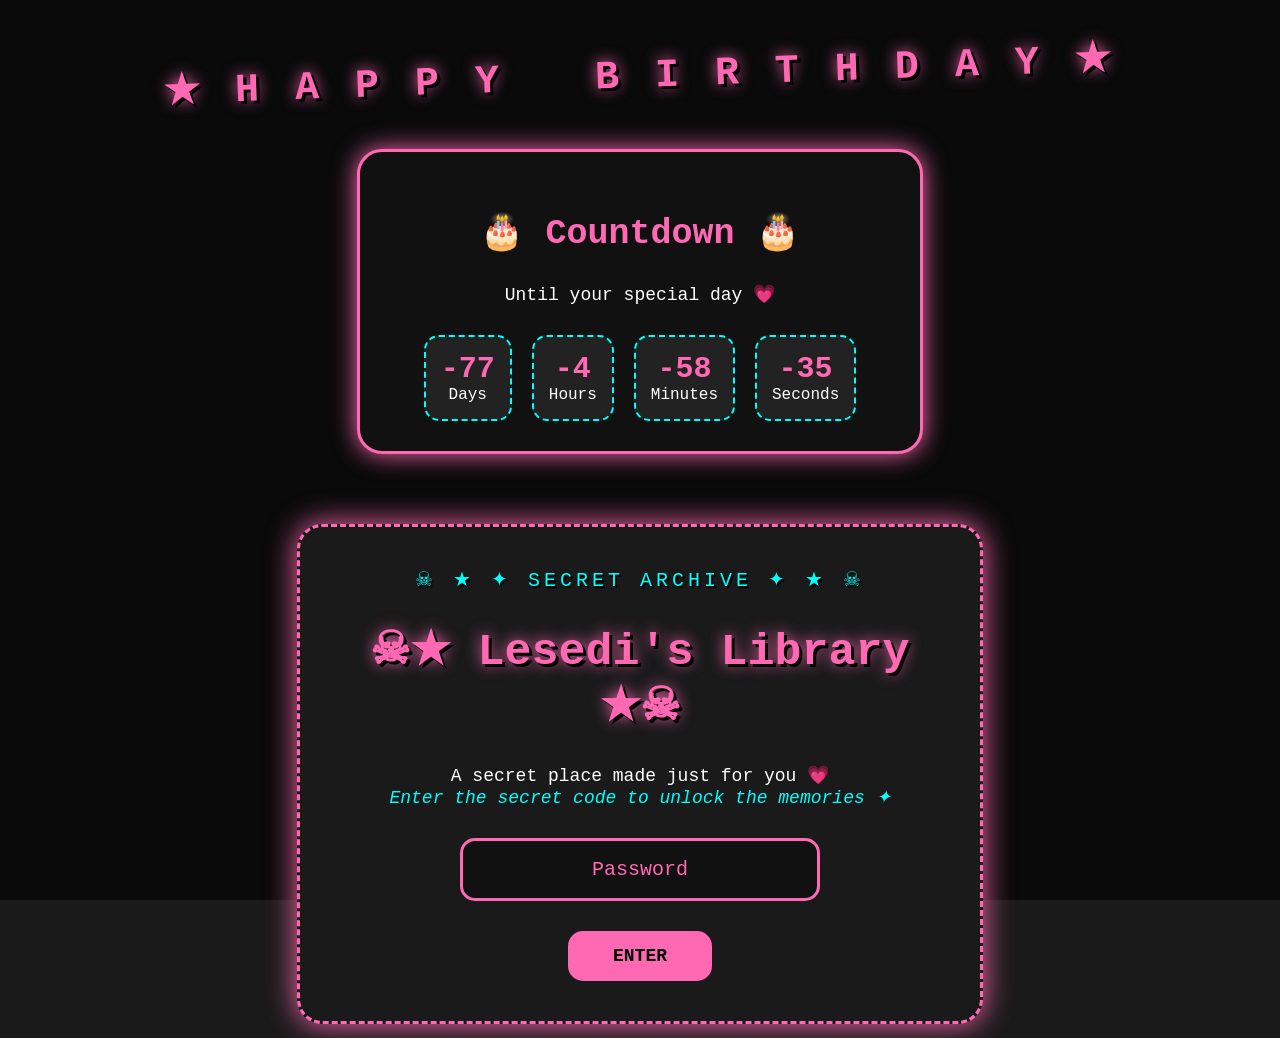
<file: index.html>
<!DOCTYPE html>
<html lang="en">

<head>

    <meta charset="UTF-8">
    <meta name="viewport" content="width=device-width, initial-scale=1.0">

    <title>Lesedi's Library</title>

    <link rel="stylesheet" href="CSS/style.css">

</head>


<body>


<div class="birthday-banner">

    ★ H A P P Y &nbsp; B I R T H D A Y ★

</div>
<div class="countdown-box">

    <h2>
        🎂 Countdown 🎂
    </h2>

    <p>
        Until your special day 💗
    </p>


    <div class="countdown">

        <span>
            <b id="days">0</b>
            Days
        </span>


        <span>
            <b id="hours">0</b>
            Hours
        </span>


        <span>
            <b id="minutes">0</b>
            Minutes
        </span>


        <span>
            <b id="seconds">0</b>
            Seconds
        </span>

    </div>

</div>


<div class="lock-case">


    <div class="lock-header">

        ☠ ★ ✦ SECRET ARCHIVE ✦ ★ ☠

    </div>



    <div class="lock-screen">


        <h1>
            ☠★ Lesedi's Library ★☠
        </h1>


        <p>
            A secret place made just for you 💗
        </p>


        <p class="hint">
            Enter the secret code to unlock the memories ✦
        </p>



        <input 
        type="password"
        id="password"
        placeholder="Password">



        <button onclick="unlock()">

            ENTER

        </button>


    </div>


</div>




<script>

function unlock(){

    let password = document.getElementById("password").value;


    if(password === "LesediGemmaGraham12"){

        window.location.href="home.html";

    }

    else{

        alert("Wrong password ☠ Try again");

    }

}


</script>
<script src="JS/countdown.js"></script>

</body>

</html>
</file>
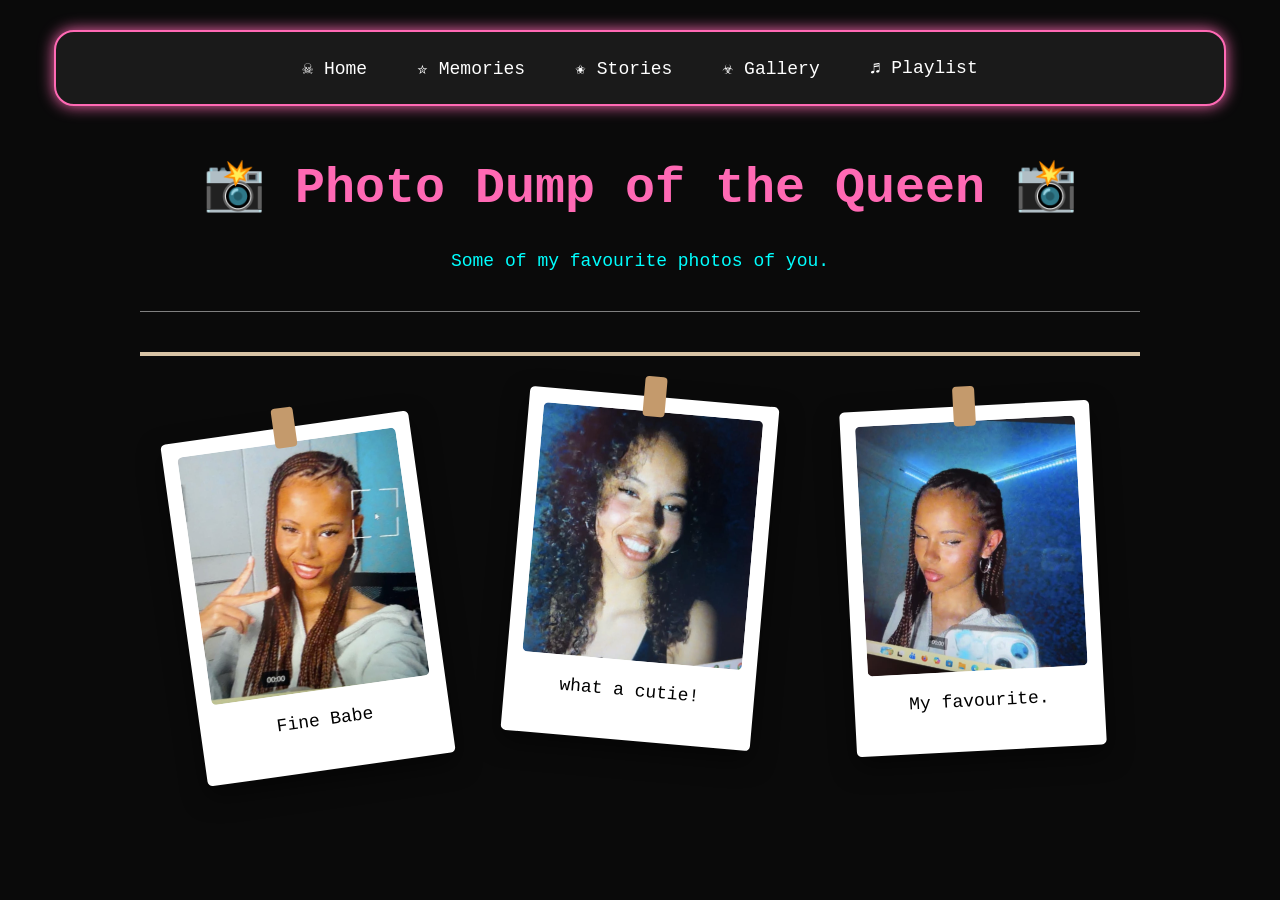
<file: gallery.html>
<!DOCTYPE html>
<html lang="en">

<head>
    <meta charset="UTF-8">
    <meta name="viewport" content="width=device-width, initial-scale=1.0">
    <title>Photo Dump</title>
    <link rel="stylesheet" href="CSS/style.css">
</head>

<body>
<nav class="navbar">

    <a href="home.html"> ☠︎ Home</a>

    <a href="memories.html"> ✮ Memories</a>

    <a href="stories.html">✬ Stories</a>

    <a href="gallery.html">☣ Gallery</a>

    <a href="playlist.html"> ♬ Playlist</a>



</nav>

<div class="gallery-page">

    <header class="gallery-header">
        <h1>📸 Photo Dump of the Queen 📸</h1>
        <p>Some of my favourite photos of you.</p>
    </header>

    <div class="photo-line"></div>

    <section class="photo-gallery">

        <div class="polaroid rotate-1">
            <div class="clip"></div>
            <img src="Assets/Seddi serving face.2.jpg" alt="Lesedi">
            <p>Fine Babe</p>
        </div>

        <div class="polaroid rotate-2">
            <div class="clip"></div>
            <img src="Assets/Sedi_naatural_hair.jpg"Lesedi">
            <p>what a cutie!</p>
        </div>

        <div class="polaroid rotate-3">
            <div class="clip"></div>
            <img src="Assets/Lesedi serving face.jpg" alt="Lesedi">
            <p>My favourite.</p>
        </div>

    </section>

</div>

</body>
</html>
</file>
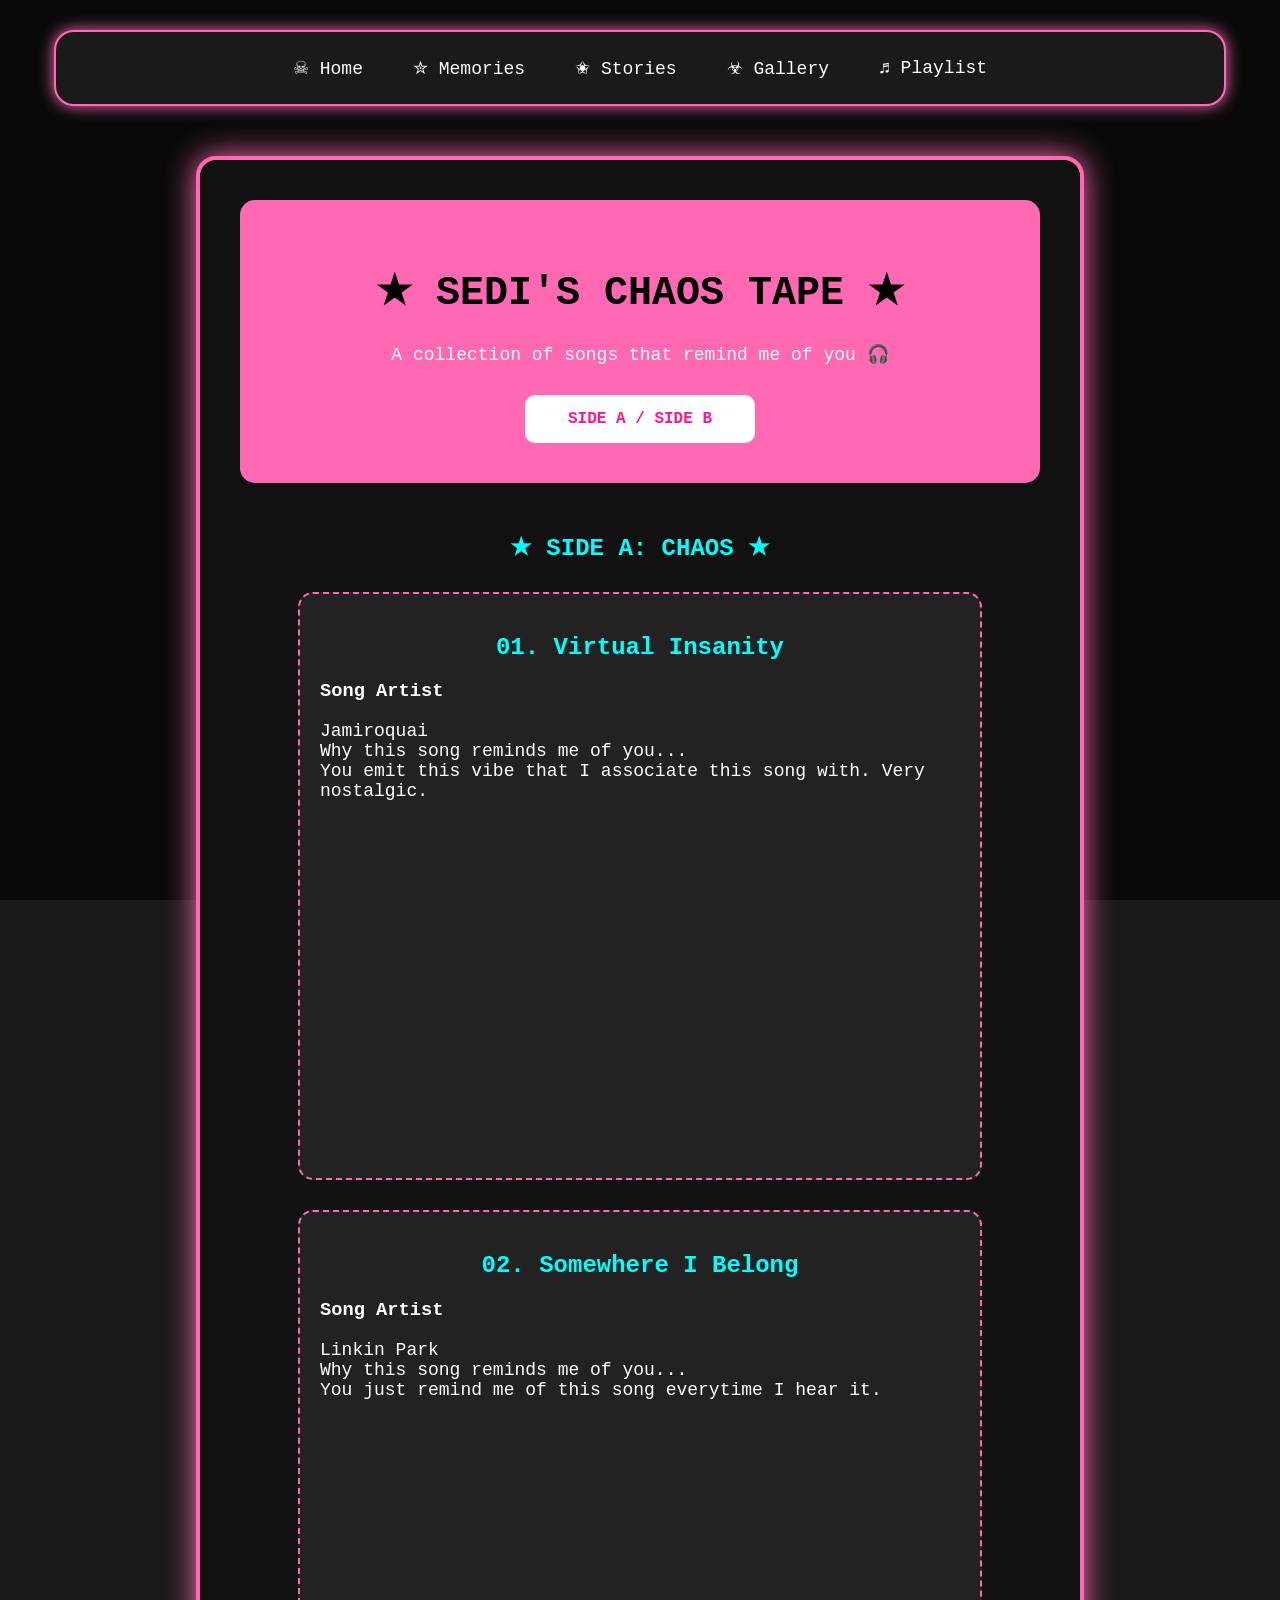
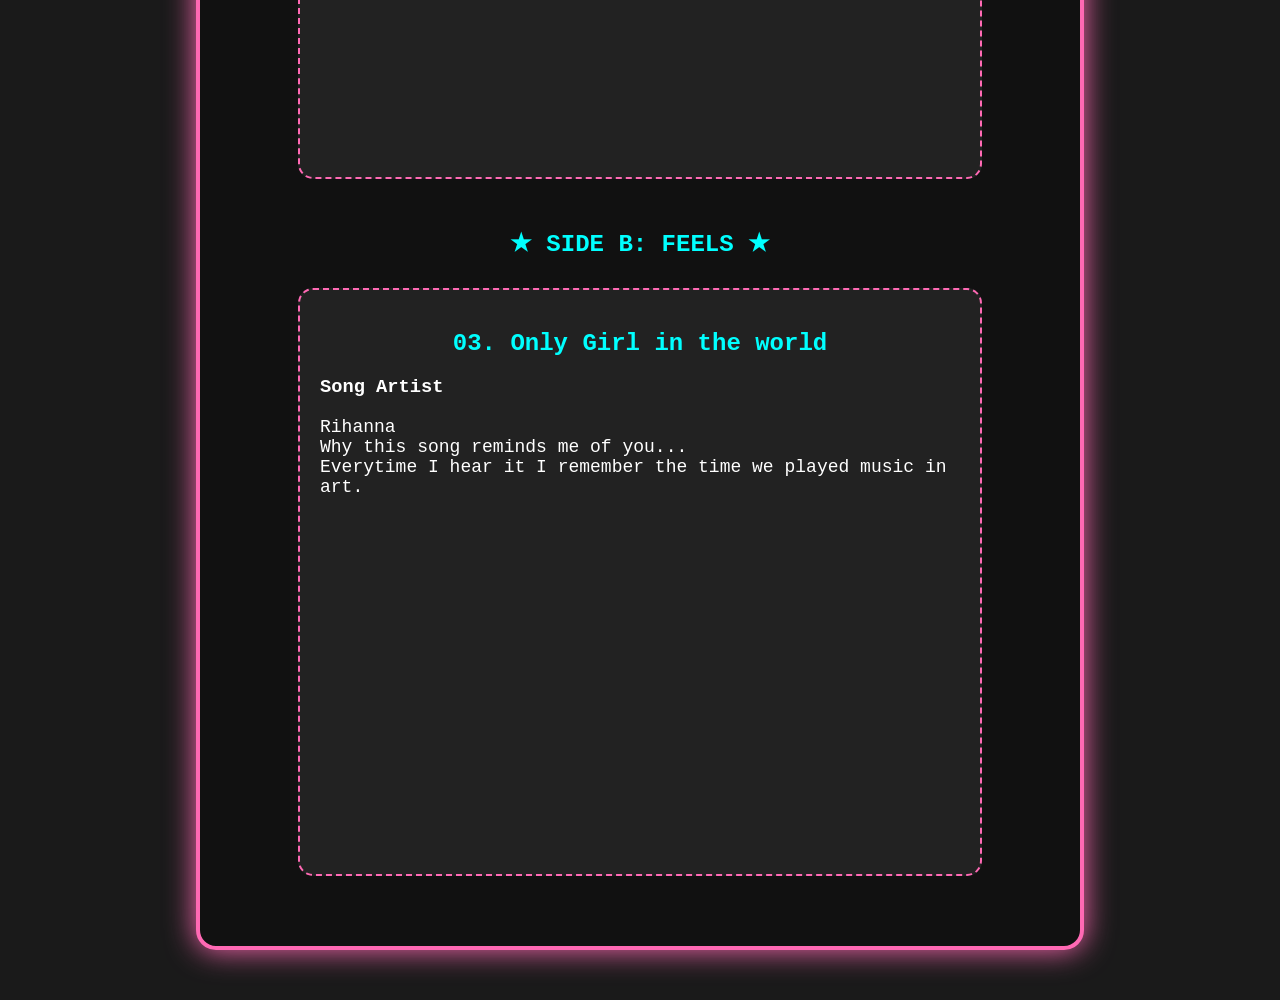
<file: playlist.html>
<!DOCTYPE html>
<html lang="en">

<head>
    <meta charset="UTF-8">
    <meta name="viewport" content="width=device-width, initial-scale=1.0">

    <title>Lesedi's Playlist</title>

    <link rel="stylesheet" href="CSS/style.css">

</head>


<body>
   <nav class="navbar">

    <a href="home.html"> ☠︎ Home</a>

    <a href="memories.html"> ✮ Memories</a>

    <a href="stories.html">✬ Stories</a>

    <a href="gallery.html">☣ Gallery</a>

    <a href="playlist.html"> ♬ Playlist</a>


</nav>

<div class="mixtape-case">

    <div class="album-cover">

        <h1>★ SEDI'S CHAOS TAPE ★</h1>

        <p>
            A collection of songs that remind me of you 🎧
        </p>

        <div class="cassette-label">
            SIDE A / SIDE B
        </div>

    </div>


    <div class="playlist-section">

        <h2>★ SIDE A: CHAOS ★</h2>


        <div class="song-card">
            <h2>01. Virtual Insanity</h2>

            <h3>Song Artist</h3>

            <p>Jamiroquai</p>
            <p class="song-reason">
            Why this song reminds me of you...</p>
            <p>You emit this vibe that I associate this song with.
                Very nostalgic.
            </p>
                    <iframe data-testid="embed-iframe" style="border-radius:12px" src="https://open.spotify.com/embed/track/2Bxt2qamL6iu0XN0Td484J?utm_source=generator&si=4ed98d8bf99c4c0a" width="100%" height="352" frameBorder="0" allowfullscreen="" allow="autoplay; clipboard-write; encrypted-media; fullscreen; picture-in-picture" loading="lazy"></iframe>
        </div>


        <div class="song-card">
            <h2>02. Somewhere I Belong</h2>

         <h3>Song Artist</h3>

            <p>Linkin Park</p>
            <p class="song-reason">
              Why this song reminds me of you...</p>
            <p>You just remind me of this song everytime I hear it.</p>
        
        <iframe data-testid="embed-iframe" style="border-radius:12px" src="https://open.spotify.com/embed/track/3fjmSxt0PskST13CSdBUFx?utm_source=generator&si=ed59d097ca904af7" width="100%" height="352" frameBorder="0" allowfullscreen="" allow="autoplay; clipboard-write; encrypted-media; fullscreen; picture-in-picture" loading="lazy"></iframe>
        </div>
 
    </div>



    <div class="playlist-section">

        <h2>★ SIDE B: FEELS ★</h2>


        <div class="song-card">
            <h2>03. Only Girl in the world</h2>

            <h3>Song Artist</h3>

            <p>Rihanna</p>
            <p class="song-reason">
                Why this song reminds me of you...</p>
            <p>Everytime I hear it I remember the time we played music in art.</p>
            <iframe data-testid="embed-iframe" style="border-radius:12px" src="https://open.spotify.com/embed/track/2ENexcMEMsYk0rVJigVD3i?utm_source=generator&si=1a291139b7bd4fba" width="100%" height="352" frameBorder="0" allowfullscreen="" allow="autoplay; clipboard-write; encrypted-media; fullscreen; picture-in-picture" loading="lazy"></iframe>
        </div>


    </div>

</div>


</body>

</html>
</file>
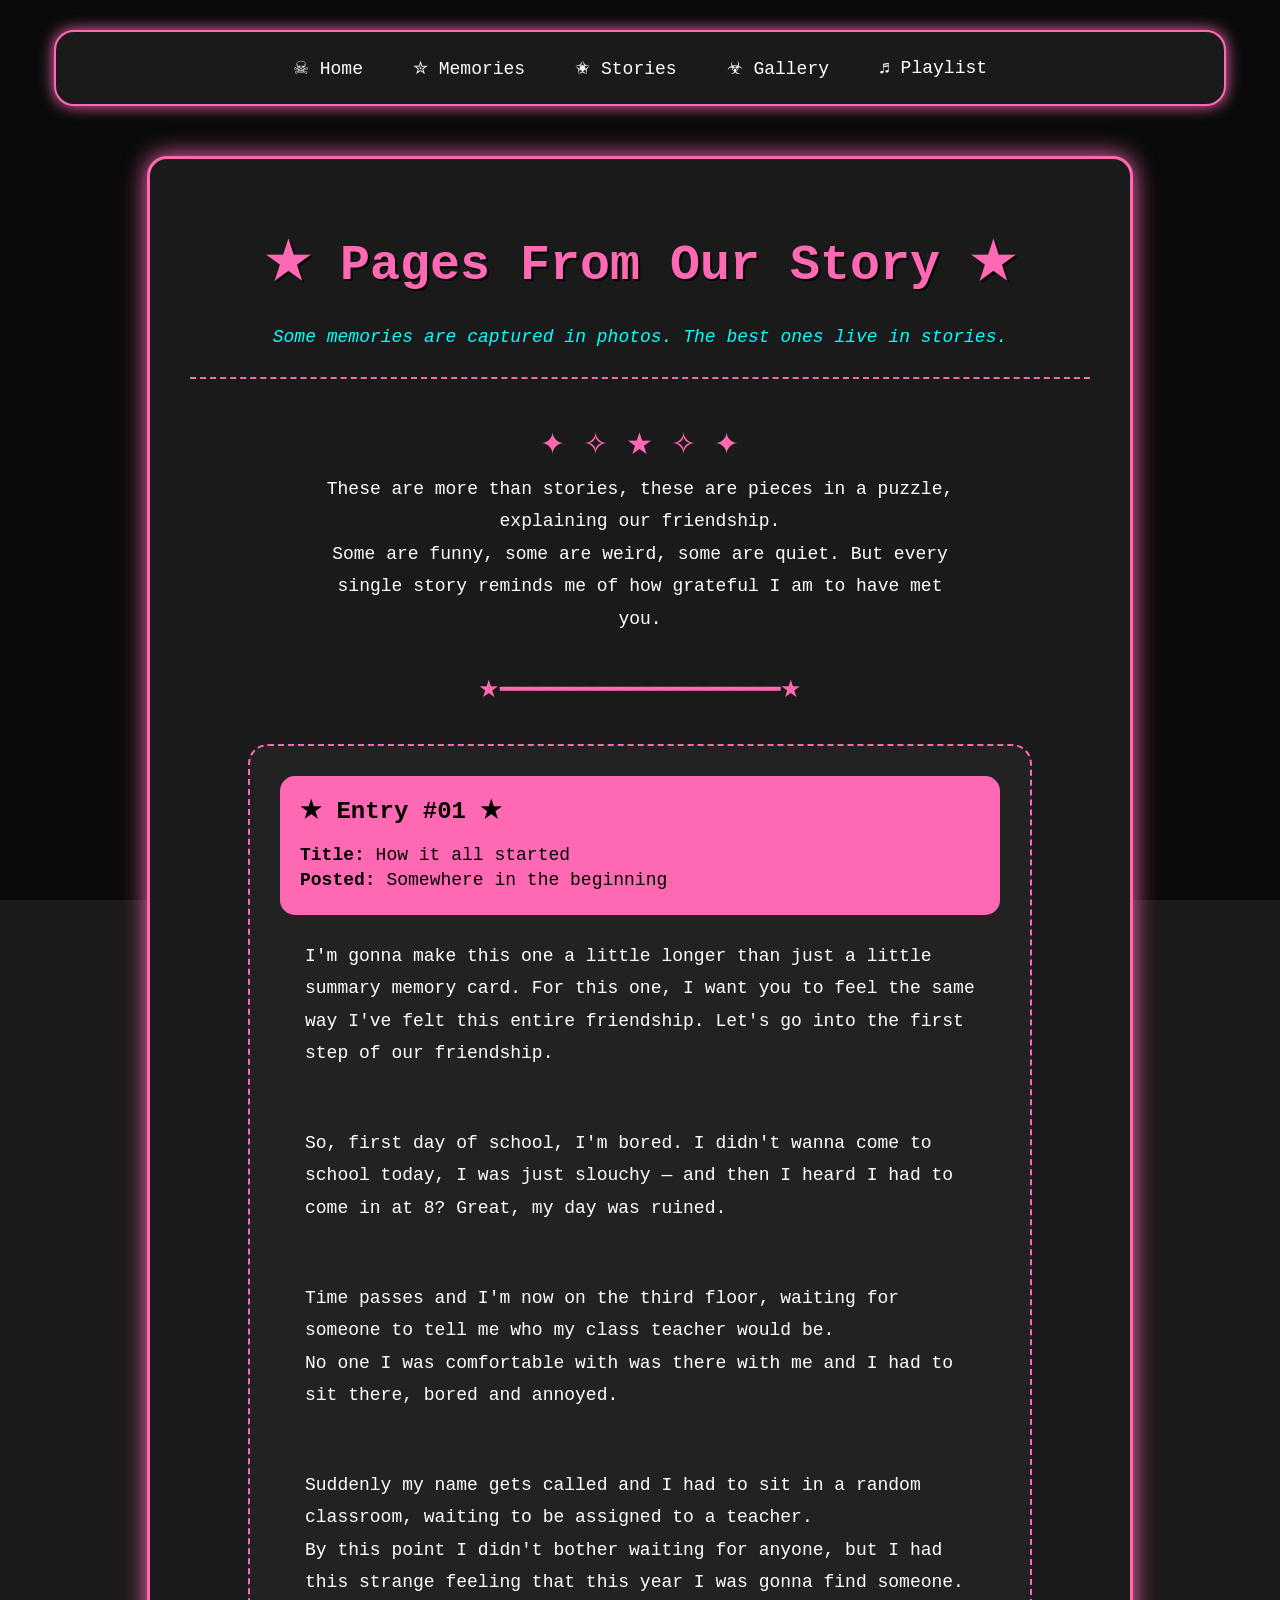
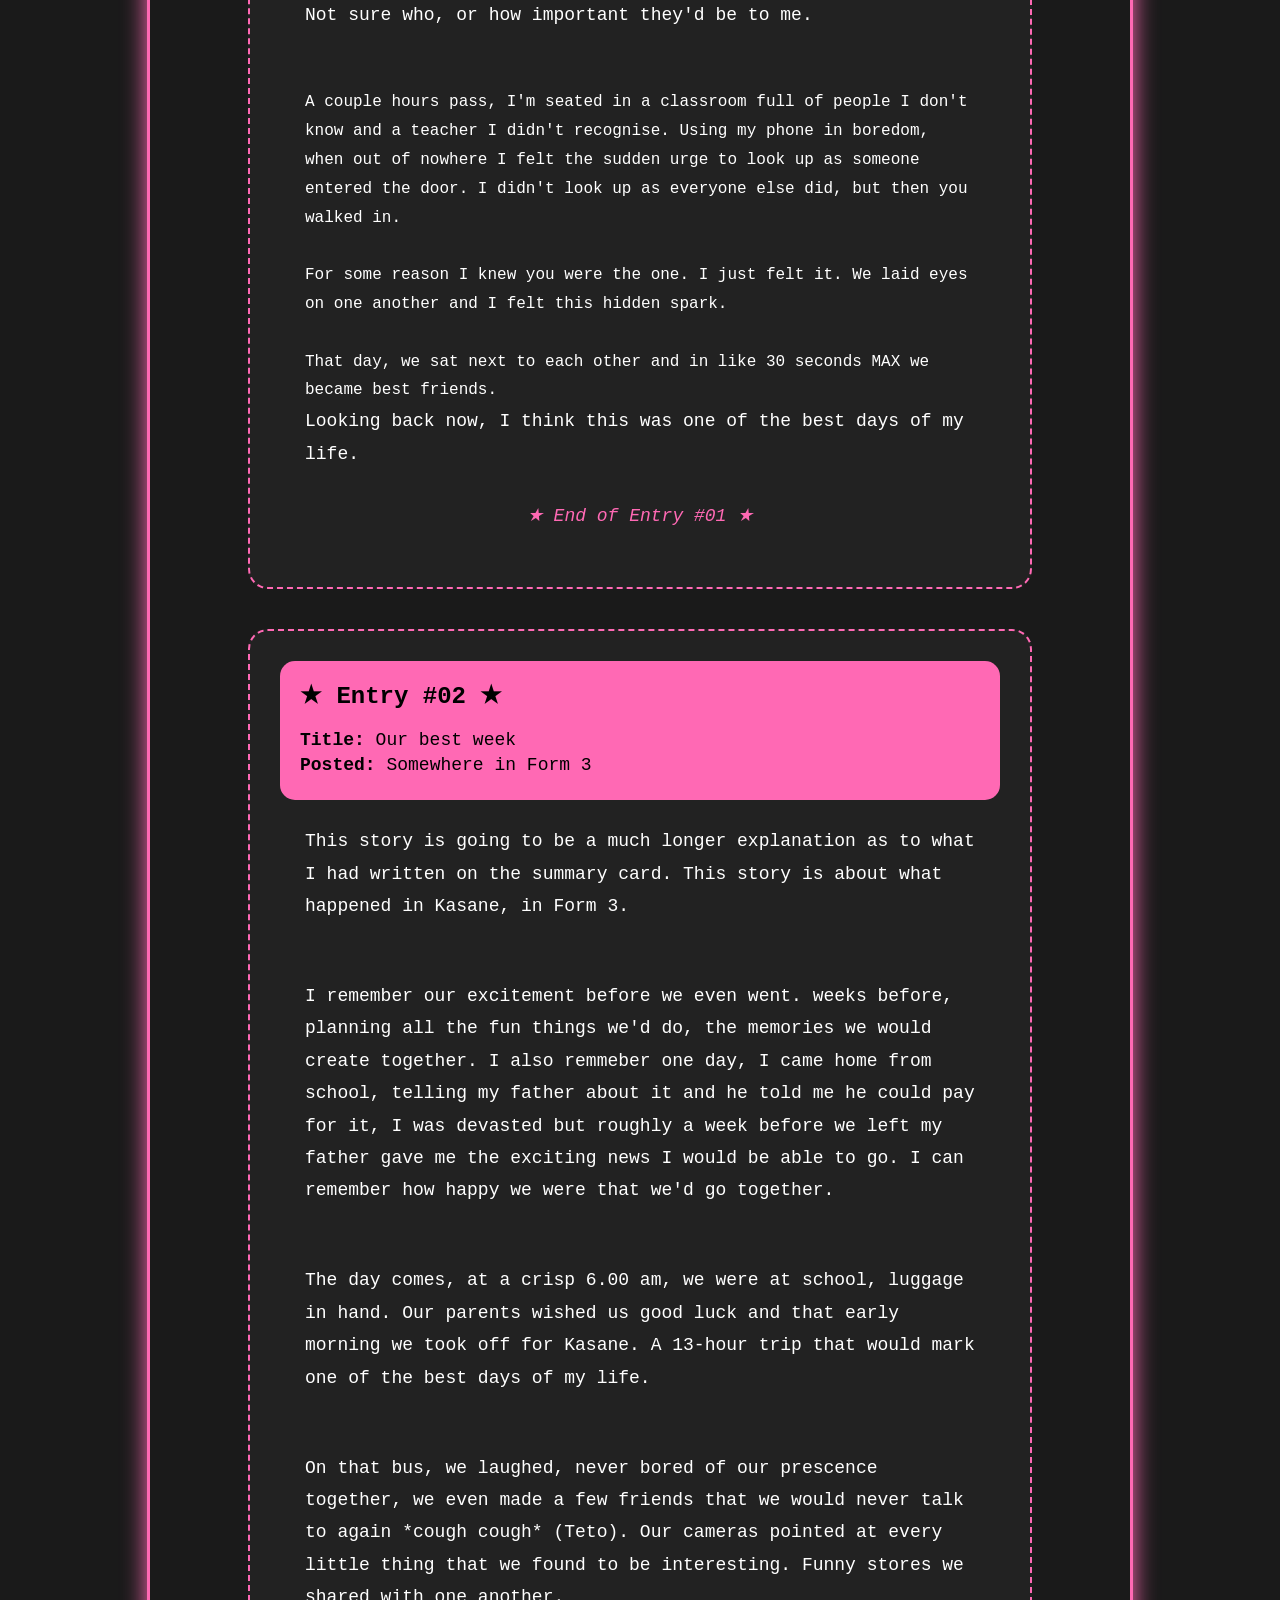
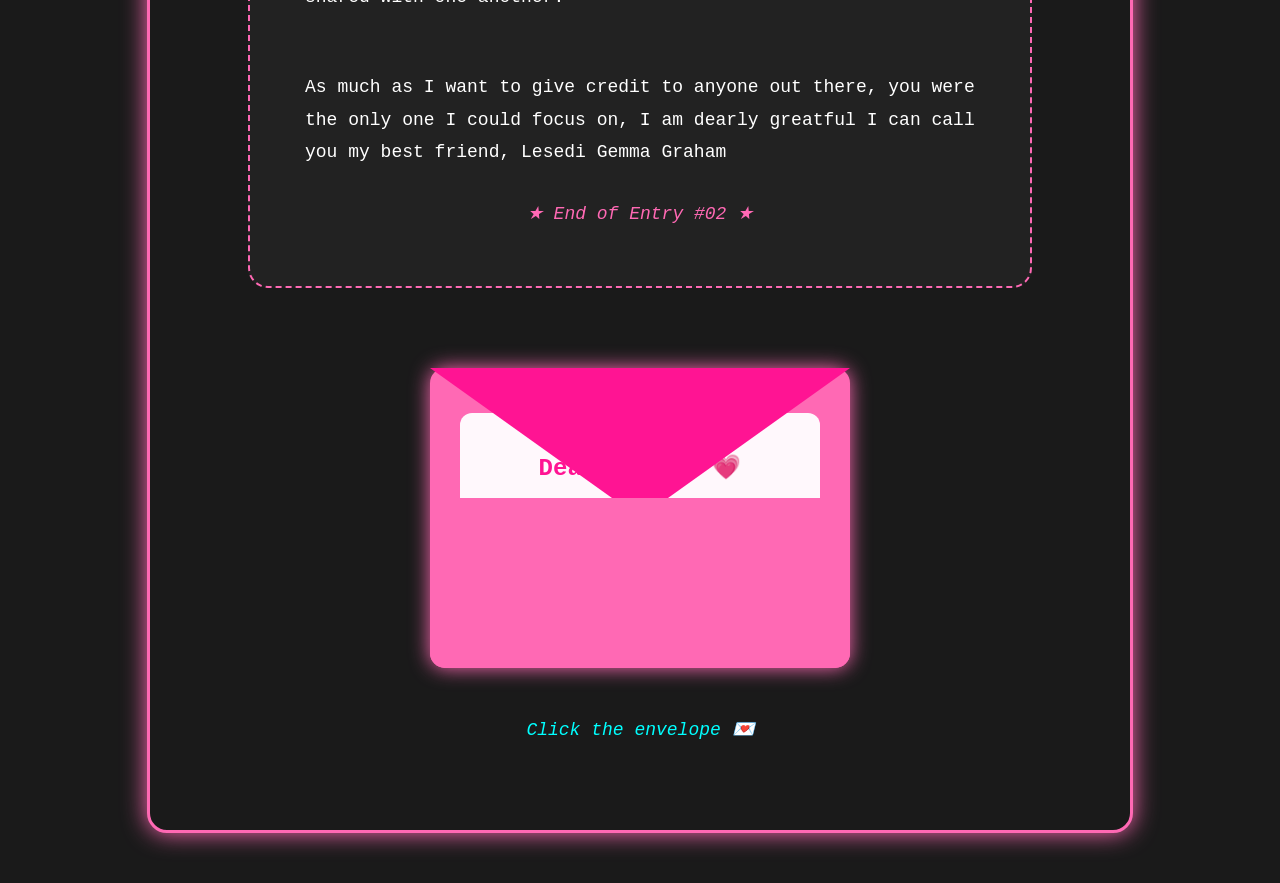
<file: stories.html>
<!DOCTYPE html>
<html lang="en">

 <head>
    <meta charset="UTF-8">
    <meta name="viewport" content="width=device-width, initial-scale=1.0">
    <title>Lesedi's Library</title>
    <link rel="stylesheet" href="CSS/style.css">
 </head>

 <body>
   <nav class="navbar">

    <a href="home.html"> ☠︎ Home</a>

    <a href="memories.html"> ✮ Memories</a>

    <a href="stories.html">✬ Stories</a>

    <a href="gallery.html">☣ Gallery</a>

    <a href="playlist.html"> ♬ Playlist</a>


</nav>

    <div class="stories-page">

        <header class="stories-header">
            <h1>★ Pages From Our Story ★</h1>

            <p class="subtitle">
                Some memories are captured in photos.
                The best ones live in stories.
            </p>
        </header>


        <section class="story-intro">

            <div class="sparkles">
                ✦ ✧ ★ ✧ ✦
            </div>

            <p>
                These are more than stories, these are pieces in a puzzle,
                explaining our friendship.
            </p>

            <p>
                Some are funny, some are weird, some are quiet.
                But every single story reminds me of how grateful I am
                to have met you.
            </p>

        </section>


        <div class="divider">
            ★━━━━━━━━━━━━━━━━━━━━★
        </div>


        <article class="story-entry">

            <div class="entry-header">

                <h2>★ Entry #01 ★</h2>

                <p>
                    <strong>Title:</strong> How it all started
                </p>

                <p>
                    <strong>Posted:</strong> Somewhere in the beginning
                </p>

            </div>


            <div class="story-body">

                <p>
                    I'm gonna make this one a little longer than just a little
                    summary memory card. For this one, I want you to feel the
                    same way I've felt this entire friendship. Let's go into the
                    first step of our friendship.</p>

                    <br><br>

                    <p>So, first day of school, I'm bored. I didn't wanna come to
                    school today, I was just slouchy — and then I heard I had to
                    come in at 8? Great, my day was ruined.</p>

                    <br><br>

                    <p>Time passes and I'm now on the third floor, waiting for
                    someone to tell me who my class teacher would be.</p>

                    <p>No one I was comfortable with was there with me and I had
                    to sit there, bored and annoyed.</p>

                    <br><br>

                   <p> Suddenly my name gets called and I had to sit in a random
                    classroom, waiting to be assigned to a teacher.</p>

                   <p> By this point I didn't bother waiting for anyone, but I had
                    this strange feeling that this year I was gonna find someone.</p>

                   <p> Not sure who, or how important they'd be to me.</p>

                    <br><br>

                    A couple hours pass, I'm seated in a classroom full of
                    people I don't know and a teacher I didn't recognise.

                    Using my phone in boredom, when out of nowhere I felt the
                    sudden urge to look up as someone entered the door.

                    I didn't look up as everyone else did, but then you walked
                    in.

                    <br><br>

                    For some reason I knew you were the one. I just felt it.

                    We laid eyes on one another and I felt this hidden spark.

                    <br><br>

                    That day, we sat next to each other and in like 30 seconds
                    MAX we became best friends.

                   <p> Looking back now, I think this was one of the best days of
                    my life.

                </p>


                <p class="story-ending">
                    ★ End of Entry #01 ★
                </p>
            </div>

        </article>
        <article class="story-entry">

            <div class="entry-header">

                <h2>★ Entry #02 ★</h2>

                <p>
                    <strong>Title:</strong> Our best week
                </p>

                <p>
                    <strong>Posted:</strong> Somewhere in Form 3
                </p>

            </div>

            <div class="story-body">
                <p> This story is going to be a much longer explanation as to 
                    what I had written on the summary card. This story is about 
                    what happened in Kasane, in Form 3. </p>

                    <br><br>
                    
                    <p>
                        I remember our excitement before we even went. weeks before,
                        planning all the fun things we'd do, the memories we would
                        create together. I also remmeber one day, I came home from school,
                        telling my father about it and he told me he could pay for it, I was
                        devasted but roughly a week before we left my father gave me the exciting
                        news I would be able to go. I can remember how happy we were that we'd go
                        together.
                    </p>

                    <br><br>

                    <p>
                        The day comes, at a crisp 6.00 am, we were at school, luggage in hand.
                        Our parents wished us good luck and that early morning we took off for Kasane.
                        A 13-hour trip that would mark one of the best days of my life. 
                    </p>

                    <br><br>

                    <p>
                        On that bus, we laughed, never bored of our prescence together, we even made a few
                        friends that we would never talk to again *cough cough* (Teto). Our cameras pointed at every little
                        thing that we found to be interesting. Funny stores we shared  with one another.
                    </p>

                    <br><br>

                    <p>As much as I want to give credit to anyone out there, you were the only one I could focus on,
                        I am dearly greatful I can call you my best friend, Lesedi Gemma Graham
                    </p>

                    <p class="story-ending">
                    ★ End of Entry #02 ★
                </p>
            </div>
            </article>

 <div class="letter-container">

    <div class="envelope">

        <div class="letter">
            <h2>Dear Lesedi 💗</h2>

            <p>
                I wanted to make something special for you.
                Not just a normal birthday message, but a little
                corner of the internet where our memories can live.
            </p>

            <p>
                Thank you for all the laughs, the chaos, the random
                moments, and everything in between.
            </p>

            <p>
                I just wanted to let you know how much of a treasure
                you are to me. I hope and pray that one day my future
                kids will know you as Aunt Gemma.
            </p>

            <p>
                I'm really grateful that I met you.
            </p>

            <p>
                - From me 💗
            </p>
        </div>

        <div class="flap"></div>

        <div class="front"></div>

    </div>

    <p class="click-text">Click the envelope 💌</p>

</div>
    </div>


 </body>

</html>
</file>
<file: CSS/style.css>
body{
    background-color:black;
    color:#ffff;
    font-family:'Courier New', Courier, monospace;
    
}

.profile{
    width:900px;
    margin:50px auto;
    background-color:#1a1a1a;
    border:2px solid hotpink;
    padding: 20px;
}

header{
    text-align:center;
    border-bottom:1px solid gray;
}

header h1{
    color:hotpink;
    font-size:40px;
}

main{
    display:flex;
    gap:20px;
    margin-top:20px;
   
}

.left-column{
    width:30%;
    border:1px solid gray;
    padding:15px;
}

img{
    width:150px;
    border-radius:5px;
}

.sidebar{
    width:30%;
    background-color:#1a1a1a;
    border:1px solid gray;
    padding:15px;
}

.sidebar img{
    width:200px;
    height:200px;
    object-fit:cover;
    border:2px solid hotpink
}

.content{
    width:70%;
}

.box{
    background-color:#1a1a1a;
    border:1px solid gray;
    padding:15px;
    margin-bottom:20px;
}

.box h2{
    color:#ff249d;
}

a{
    color:cyan;
    text-decoration:none;
}

a:hover{
    color:#bb096b
}

.trash{
    width:350px;
    height:auto;
}
.birthday-intro{
    display:flex;
    justify-content:space-between;
    align-items: center;
    padding: 30px;
}

.intro-text{
    width:50%;
    height:auto;
}

.memories{
    padding:40px;
    text-align: left;
}

.memory-card{
    background: rgba(255,255,255,0.1);
    border: 3px dashed hotpink;
    border-radius: 20px;
    padding: 25px;
    margin:30px auto;
    width: 100%;
}

.memory-card img{
    width:300px;
    border-radius: 15px;
    margin: 20px;
}

.memory-card p{
    text-align:center;
}
p{
    margin:auto;
    font-size:18px;
    color:white;

}

.image-row{
    display: flex;
    align-items: center;
    justify-content: center;
    gap: 20px;
}

.Glitter{
    width: 100px;
    height:auto;
}


.first-day{
    width:300px;
    height:auto;
}
.stories-page {
    width: 900px;
    margin: 50px auto;
    background-color: #1a1a1a !important;
    border: 3px solid hotpink;
    border-radius: 20px;
    padding: 40px;
    box-shadow: 0 0 25px hotpink;
}

.stories-header {
    text-align: center;
    border-bottom: 2px dashed hotpink;
    padding-bottom: 30px;
    margin-bottom: 40px;
}

.stories-header h1 {
    color: hotpink;
    font-size: 50px;
    text-shadow: 2px 2px black;
}

.subtitle {
    color: cyan;
    font-size: 18px;
    font-style: italic;
}


.story-intro {
    width: 70%;
    margin: 40px auto;
    text-align: center;
    line-height: 1.8;
}


.sparkles {
    color: hotpink;
    font-size: 30px;
    text-align: center;
}

.divider {
    text-align: center;
    color: hotpink;
    font-size: 24px;
    margin: 40px 0;
}

.story-entry {
    width: 80%;
    margin: 40px auto;
    background-color: #222;
    border: 2px dashed hotpink;
    border-radius: 20px;
    padding: 30px;
    transition: 0.3s;
}


.story-entry:hover {
    transform: scale(1.02);
    box-shadow: 0 0 20px hotpink;
}

.entry-header {
    background-color: hotpink;
    color: black;
    padding: 20px;
    border-radius: 15px;
}


.entry-header h2 {
    margin-top: 0;
    color: black;
}


.entry-header p {
    color: black;
    text-align: left;
    margin: 5px 0;
}


.story-body {
    padding: 25px;
    line-height: 1.8;
}


.story-body p {
    text-align: left;
}

.story-ending {
    text-align: center !important;
    color: hotpink !important;
    font-style: italic;
    margin-top: 30px;
}

/* ==========================
   LETTER ENVELOPE
========================== */

.letter-container{
    text-align:center;
    margin:80px auto 50px;
}


/* Envelope body */

.envelope{
    position:relative;
    width:420px;
    height:300px;
    margin:auto;
    background:#ff69b4;
    border-radius:15px;
    cursor:pointer;
    overflow:visible;
    box-shadow:0 0 20px hotpink;
}


/* Letter inside */

.letter{
    position:absolute;

    width:320px;
    height:210px;

    left:50%;
    top:45px;

    transform:translateX(-50%);
    transition:.7s;

    background:#fff8fc;
    padding:20px;
    border-radius:12px;
    z-index:2;

    overflow-y:auto;
}


/* Envelope flap */

.flap{
    position:absolute;
    width:0;
    height:0;

    border-left:210px solid transparent;
    border-right:210px solid transparent;
    border-top:150px solid #ff1493;

    top:0;
    left:0;

    transform-origin:top center;
    transition:.7s;
    z-index:3;
}


/* Letter text */

.letter h2{
    color:#ff1493;
    font-family:'Courier New', Courier, monospace;
}


.letter p{
    color:black;
    font-size:13px;
    line-height:1.5;
}


/* Opening animation */

.envelope:hover .flap{
    transform:rotateX(180deg);
    z-index:1;
}


.envelope:hover .letter{
    transform:translateY(-230px);
    z-index:4;
}


/* Click message */

.click-text{
    color:cyan;
    margin-top:50px;
    font-style:italic;
}

.front{
    position:absolute;
    bottom:0;
    left:0;

    width:100%;
    height:170px;

    background:#ff69b4;

    border-radius:0 0 15px 15px;

    z-index:3;
}

/* ==========================
   GALLERY PAGE
========================== */

.gallery-page{
    width:1000px;
    margin:50px auto;
    text-align:center;
}

.gallery-header h1{
    color:hotpink;
    font-size:50px;
}

.gallery-header p{
    color:cyan;
    margin-bottom:40px;
}

.photo-line{
    width:100%;
    height:4px;
    background:#d8c3a5;
    margin:40px auto;
}

.photo-gallery{
    display:flex;
    justify-content:space-evenly;
    align-items:flex-start;
    flex-wrap:wrap;
    gap:40px;
}

.polaroid{
    width:220px;
    background:white;
    padding:15px 15px 40px;
    border-radius:5px;
    box-shadow:0 10px 25px rgba(0,0,0,.5);
    transition:.4s;
    position:relative;
}

.polaroid img{
    width:100%;
    height:250px;
    object-fit:cover;
}

.polaroid p{
    color:black;
    margin-top:15px;
    font-family:'Courier New', Courier, monospace;
}

.rotate-1{
    transform:rotate(-8deg);
    margin-top:30px;
}

.rotate-2{
    transform:rotate(5deg);
    margin-top:0px;
}

.rotate-3{
    transform:rotate(-3deg);
    margin-top:10px;
}

.polaroid:hover{
    transform:rotate(0deg) scale(1.08);
    box-shadow:0 0 30px hotpink;
}

.clip{
    width:22px;
    height:40px;
    background:#c49a6c;
    border-radius:4px;
    position:absolute;
    top:-20px;
    left:50%;
    transform:translateX(-50%);
}
/* =====================
   MIXTAPE CASE
===================== */

.mixtape-case{

    width:800px;
    margin:50px auto;

    background:#111;

    border:4px solid hotpink;
    border-radius:20px;

    padding:40px;

    box-shadow:0 0 30px hotpink;

}



.album-cover{

    text-align:center;

    background:#ff69b4;

    padding:40px;

    border-radius:15px;

    color:black;

}



.album-cover h1{

    font-size:40px;

}



.cassette-label{

    background:white;

    width:200px;

    margin:30px auto 0;

    padding:15px;

    border-radius:10px;

    color:#ff1493;

    font-weight:bold;

}



.playlist-section{

    margin-top:50px;

}



.playlist-section h2{

    color:cyan;

    text-align:center;

}



.song-card{

    background:#222;

    border:2px dashed hotpink;

    border-radius:15px;

    padding:20px;

    margin:20px;

}

.song-card{

    background:#222;

    border:2px dashed hotpink;

    border-radius:15px;

    padding:20px;

    margin:30px auto;

    width:80%;

    cursor:pointer;

    transition:
        transform 0.4s ease,
        box-shadow 0.4s ease,
        border-color 0.4s ease;

}



.song-card:hover{

    transform:translateY(-8px) scale(1.03) rotate(-1deg);

    box-shadow:
        0 0 15px hotpink,
        0 0 30px rgba(255,20,147,0.5);

    border-color:#ff69b4;

}


.song h3{

    color:hotpink;

}



.song p{

    color:white;

}



.song span{

    color:#ddd;

    font-style:italic;

}
/* =====================
   NAVIGATION BAR
===================== */


.navbar{

    width:90%;

    margin:30px auto;

    display:flex;

    justify-content:center;

    align-items:center;

    gap:20px;

    padding:15px;

    background:#1a1a1a;

    border:2px solid hotpink;

    border-radius:20px;

    box-shadow:
    0 0 15px hotpink;

}



.navbar a{

    color:white;

    text-decoration:none;

    font-size:18px;

    font-family:'Courier New', Courier, monospace;

    padding:10px 15px;

    border-radius:10px;

    transition:0.3s;

}

.navbar a:hover{

    color:black;

    background:hotpink;

    transform:translateY(-5px);

    box-shadow:0 0 15px hotpink;

}





/* =========================
   PUNK BIRTHDAY LOGIN PAGE
========================= */


/* Background */

body{

    background-color:#1a1a1a;

    background-size:cover;

    background-position:center;

    background-attachment:fixed;

}



/* Birthday banner */

.birthday-banner{

    text-align:center;

    margin-top:50px;

    color:hotpink;

    font-size:40px;

    font-weight:bold;

    letter-spacing:6px;

    font-family:'Courier New', Courier, monospace;

    text-shadow:
        3px 3px black,
        0 0 15px hotpink;

    transform:rotate(-2deg);

}



/* Main secret case */

.lock-case{

    width:600px;

    margin:70px auto;

    background:#1a1a1a;

    border:3px dashed hotpink;

    border-radius:25px;

    padding:40px;

    text-align:center;

    box-shadow:
        0 0 30px hotpink;

}



/* Top label */

.lock-header{

    color:cyan;

    font-size:20px;

    letter-spacing:4px;

    margin-bottom:30px;

    text-shadow:
        2px 2px black;

}



/* Login section */

.lock-screen{

    text-align:center;

}



.lock-screen h1{

    color:hotpink;

    font-size:45px;

    text-shadow:
        3px 3px black,
        0 0 15px hotpink;

}



.lock-screen p{

    color:white;

    text-align:center;

    font-size:18px;

}



.hint{

    color:cyan !important;

    font-style:italic;

}



/* Password box */

.lock-screen input{

    display:block;

    margin:30px auto;

    width:350px;

    height:55px;

    background:#111;

    color:white;

    border:3px solid hotpink;

    border-radius:15px;

    font-size:20px;

    text-align:center;

    font-family:'Courier New', Courier, monospace;

    transition:0.3s;

}



.lock-screen input::placeholder{

    color:#ff69b4;

}



.lock-screen input:focus{

    outline:none;

    box-shadow:
        0 0 15px hotpink,
        0 0 30px hotpink;

}



/* Enter button */

.lock-screen button{

    padding:15px 45px;

    background:hotpink;

    color:black;

    border:none;

    border-radius:15px;

    font-size:18px;

    font-family:'Courier New', Courier, monospace;

    font-weight:bold;

    cursor:pointer;

    transition:0.3s ease;

}



.lock-screen button:hover{

    transform:
        scale(1.1)
        rotate(-3deg);

    box-shadow:
        0 0 15px hotpink,
        0 0 30px hotpink;

}



.lock-screen button:active{

    transform:scale(0.9);

}



/* Dark overlay for background */

body::before{

    content:"";

    position:fixed;

    inset:0;

    background:rgba(0,0,0,0.6);

    z-index:-1;

}
.countdown-box{

    width:500px;

    margin:50px auto;

    background:#111;

    border:3px solid hotpink;

    border-radius:25px;

    padding:30px;

    text-align:center;

    box-shadow:
    0 0 25px hotpink;

}



.countdown-box h2{

    color:hotpink;

    font-size:35px;

}



.countdown-box p{

    color:white;

}



.countdown{

    display:flex;

    justify-content:center;

    gap:20px;

    margin-top:30px;

}



.countdown span{

    background:#222;

    color:white;

    padding:15px;

    border-radius:15px;

    border:2px dashed cyan;

}



.countdown b{

    display:block;

    color:hotpink;

    font-size:30px;

}
</file>
